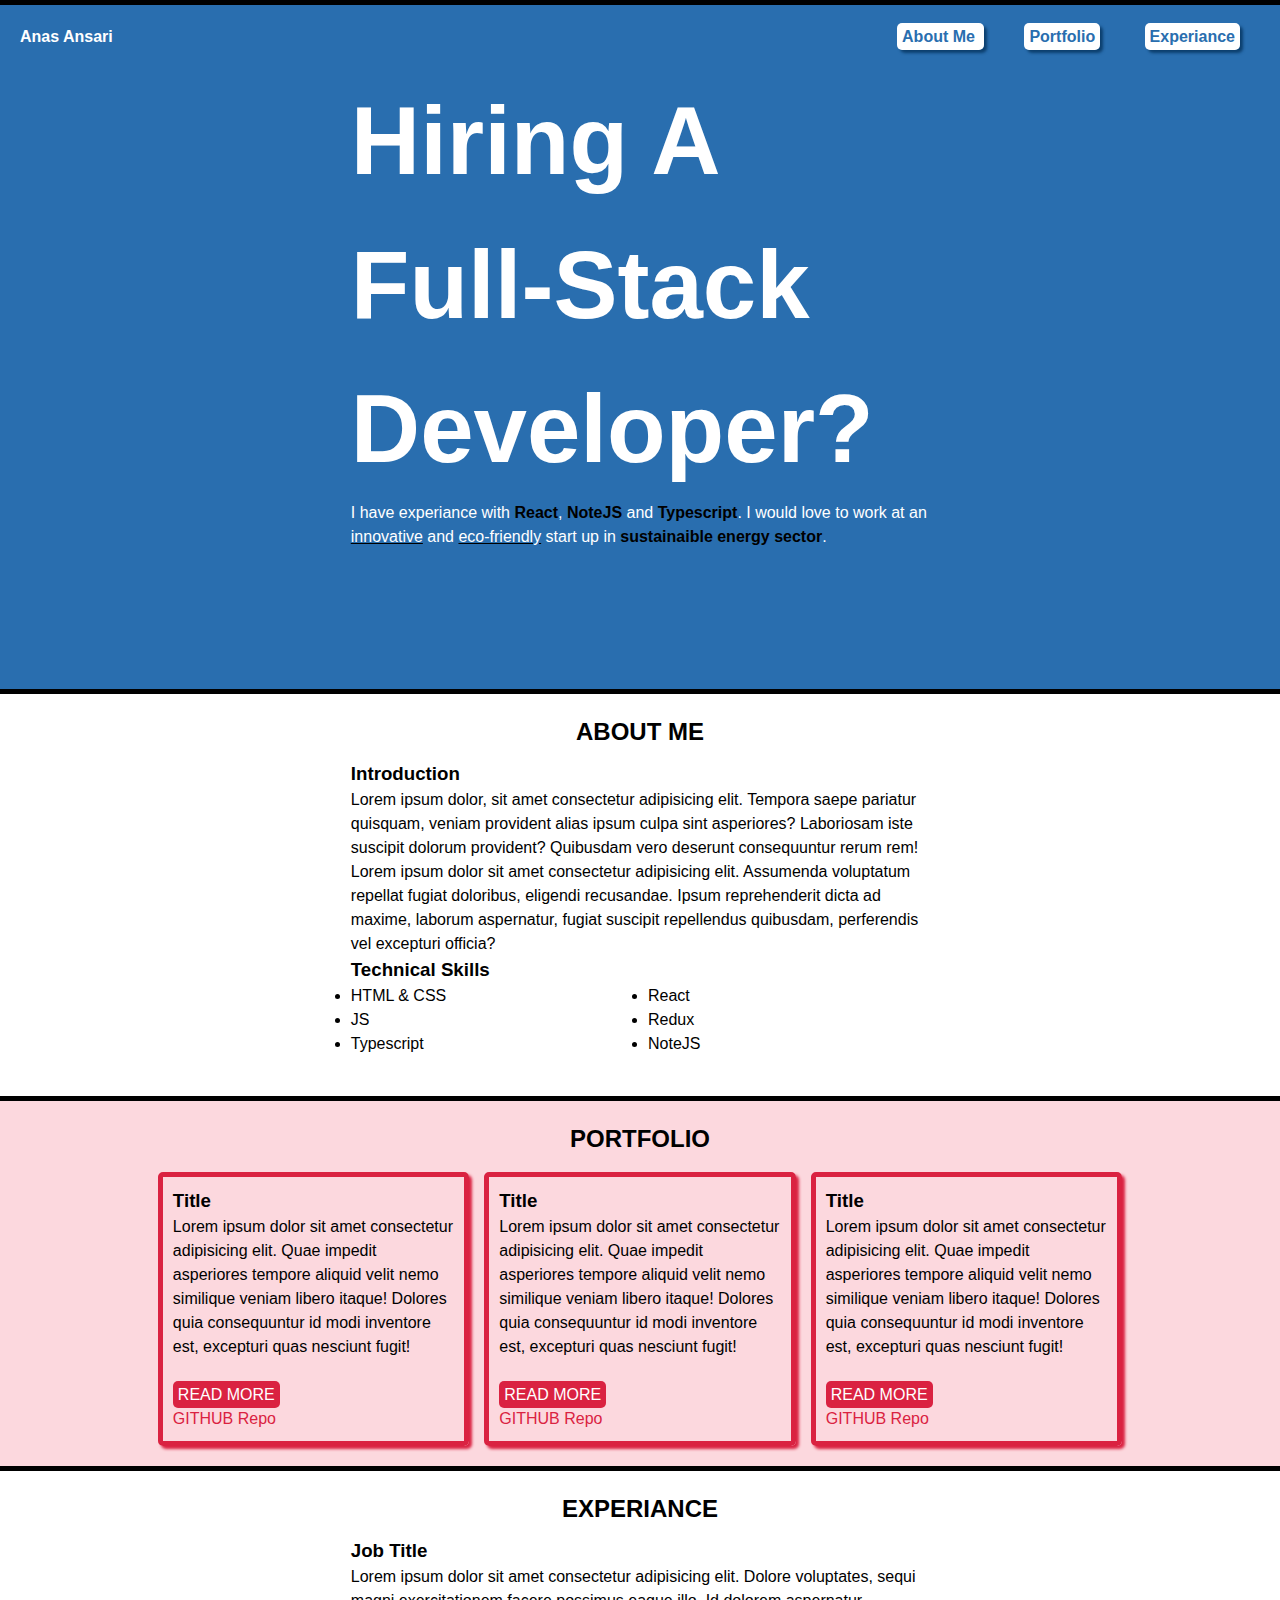
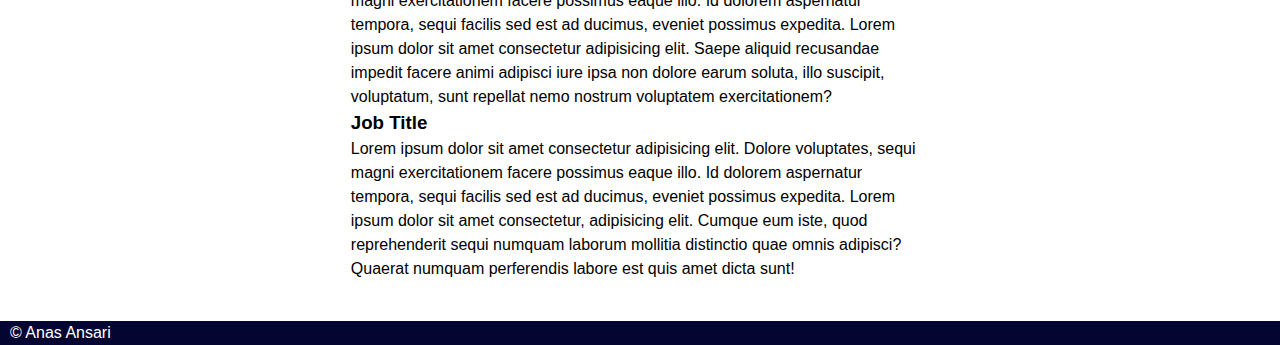
<file: index.html>
<!DOCTYPE html>
<html lang="en">
  <head>
    <meta charset="UTF-8" />
    <meta name="viewport" content="width=device-width, initial-scale=1.0" />
    <meta http-equiv="X-UA-Compatible" content="ie=edge" />
    <title>Static Template</title>
    <link rel="stylesheet" href="./style.css" />
  </head>
  <body>
    <header>
      <nav>
        <h4 class="name">Anas Ansari</h4>
        <ul>
          <li>
            <a href="#about-me"><strong>About Me</strong></a>
          </li>
          <li><a href="#portfolio"><strong>Portfolio</strong></a></li>
          <li><a href="#experiance"><strong>Experiance</strong></a></li>
        </ul>
      </nav>
      <main>
        <h1>
          Hiring A Full-Stack Developer?
        </h1>
        <p class="text">
          I have experiance with <strong>React</strong>,
          <strong>NoteJS</strong> and <strong>Typescript</strong>. I would love
          to work at an <u>innovative</u> and <u>eco-friendly</u> start up in
          <strong>sustainaible energy sector</strong>.
        </p>
      </main>
    </header>
    <article class="about-me">
      <h2 id="about-me">ABOUT ME</h2>
      <section>
      <h3>Introduction</h3>
      <p>
        Lorem ipsum dolor, sit amet consectetur adipisicing elit. Tempora saepe
        pariatur quisquam, veniam provident alias ipsum culpa sint asperiores?
        Laboriosam iste suscipit dolorum provident? Quibusdam vero deserunt
        consequuntur rerum rem! Lorem ipsum dolor sit amet consectetur adipisicing elit. Assumenda voluptatum repellat fugiat doloribus, eligendi recusandae. Ipsum reprehenderit dicta ad maxime, laborum aspernatur, fugiat suscipit repellendus quibusdam, perferendis vel excepturi officia?
      </p>
      <h3>Technical Skills</h3>
      <ul>
        <li>HTML & CSS</li>
        <li>JS</li>
        <li>Typescript</li>
        <li>React</li>
        <li>Redux</li>
        <li>NoteJS</li>
      </ul>
    </section>
    </article>
    <article class="portfolio">
      <h2 id="portfolio">PORTFOLIO</h2>
      <section class="first">
        <h3>Title</h3>
        <p>
          Lorem ipsum dolor sit amet consectetur adipisicing elit. Quae impedit
          asperiores tempore aliquid velit nemo similique veniam libero itaque!
          Dolores quia consequuntur id modi inventore est, excepturi quas
          nesciunt fugit!
        </p>
        <br>
        <a href="/pages/text.html" class="read-more">READ MORE</a>
        <br>
        <a href="https://github.com/anasansari74?tab=repositories" class="repo"
          >GITHUB Repo</a
        >
      </section>
      <section class="second">
        <h3>Title</h3>
        <p>
          Lorem ipsum dolor sit amet consectetur adipisicing elit. Quae impedit
          asperiores tempore aliquid velit nemo similique veniam libero itaque!
          Dolores quia consequuntur id modi inventore est, excepturi quas
          nesciunt fugit!
        </p>
        <br>
        <a href="/pages/text.html" class="read-more">READ MORE</a>
        <br>
        <a href="https://github.com/anasansari74?tab=repositories" class="repo"
          >GITHUB Repo</a
        >
      </section>
      <section class="third">
        <h3>Title</h3>
        <p>
          Lorem ipsum dolor sit amet consectetur adipisicing elit. Quae impedit
          asperiores tempore aliquid velit nemo similique veniam libero itaque!
          Dolores quia consequuntur id modi inventore est, excepturi quas
          nesciunt fugit!
        </p>
        <br>
        <a href="/pages/text.html" class="read-more">READ MORE</a>
        <br>
        <a href="https://github.com/anasansari74?tab=repositories" class="repo"
          >GITHUB Repo</a
        >
      </section>
    </article>
    <article class="experiance">
      <h2 id="experiance">EXPERIANCE</h2>
      <section>
      <h3>Job Title</h3>
      <p>
        Lorem ipsum dolor sit amet consectetur adipisicing elit. Dolore
        voluptates, sequi magni exercitationem facere possimus eaque illo. Id
        dolorem aspernatur tempora, sequi facilis sed est ad ducimus, eveniet
        possimus expedita. Lorem ipsum dolor sit amet consectetur adipisicing elit. Saepe aliquid recusandae impedit facere animi adipisci iure ipsa non dolore earum soluta, illo suscipit, voluptatum, sunt repellat nemo nostrum voluptatem exercitationem?
      </p>
      <h3>Job Title</h3>
      <p>
        Lorem ipsum dolor sit amet consectetur adipisicing elit. Dolore
        voluptates, sequi magni exercitationem facere possimus eaque illo. Id
        dolorem aspernatur tempora, sequi facilis sed est ad ducimus, eveniet
        possimus expedita. Lorem ipsum dolor sit amet consectetur, adipisicing elit. Cumque eum iste, quod reprehenderit sequi numquam laborum mollitia distinctio quae omnis adipisci? Quaerat numquam perferendis labore est quis amet dicta sunt!
      </p>
    </section>
    </article>
    <footer>
      <p>&#169; Anas Ansari</p>
    </footer>
  </body>
</html>
</file>
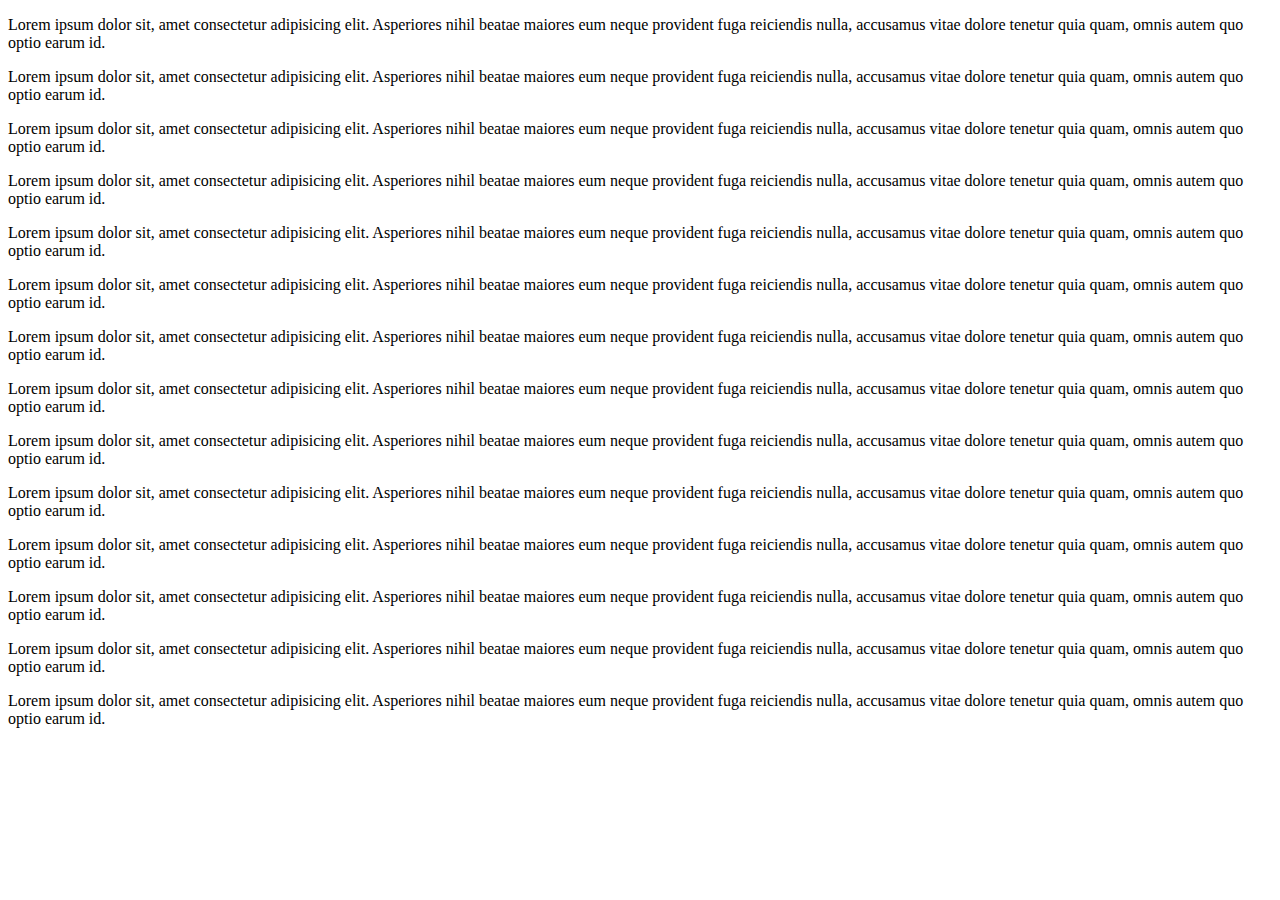
<file: pages/text.html>
<!DOCTYPE html>
<html lang="en">
  <head>
    <meta charset="UTF-8" />
    <meta name="viewport" content="width=device-width, initial-scale=1.0" />
    <meta http-equiv="X-UA-Compatible" content="ie=edge" />
    <title>Document</title>
  </head>
  <body>
    <p>
      Lorem ipsum dolor sit, amet consectetur adipisicing elit. Asperiores nihil
      beatae maiores eum neque provident fuga reiciendis nulla, accusamus vitae
      dolore tenetur quia quam, omnis autem quo optio earum id.
    </p>
    <p>
      Lorem ipsum dolor sit, amet consectetur adipisicing elit. Asperiores nihil
      beatae maiores eum neque provident fuga reiciendis nulla, accusamus vitae
      dolore tenetur quia quam, omnis autem quo optio earum id.
    </p>
    <p>
      Lorem ipsum dolor sit, amet consectetur adipisicing elit. Asperiores nihil
      beatae maiores eum neque provident fuga reiciendis nulla, accusamus vitae
      dolore tenetur quia quam, omnis autem quo optio earum id.
    </p>
    <p>
      Lorem ipsum dolor sit, amet consectetur adipisicing elit. Asperiores nihil
      beatae maiores eum neque provident fuga reiciendis nulla, accusamus vitae
      dolore tenetur quia quam, omnis autem quo optio earum id.
    </p>
    <p>
      Lorem ipsum dolor sit, amet consectetur adipisicing elit. Asperiores nihil
      beatae maiores eum neque provident fuga reiciendis nulla, accusamus vitae
      dolore tenetur quia quam, omnis autem quo optio earum id.
    </p>
    <p>
      Lorem ipsum dolor sit, amet consectetur adipisicing elit. Asperiores nihil
      beatae maiores eum neque provident fuga reiciendis nulla, accusamus vitae
      dolore tenetur quia quam, omnis autem quo optio earum id.
    </p>
    <p>
      Lorem ipsum dolor sit, amet consectetur adipisicing elit. Asperiores nihil
      beatae maiores eum neque provident fuga reiciendis nulla, accusamus vitae
      dolore tenetur quia quam, omnis autem quo optio earum id.
    </p>
    <p>
      Lorem ipsum dolor sit, amet consectetur adipisicing elit. Asperiores nihil
      beatae maiores eum neque provident fuga reiciendis nulla, accusamus vitae
      dolore tenetur quia quam, omnis autem quo optio earum id.
    </p>
    <p>
      Lorem ipsum dolor sit, amet consectetur adipisicing elit. Asperiores nihil
      beatae maiores eum neque provident fuga reiciendis nulla, accusamus vitae
      dolore tenetur quia quam, omnis autem quo optio earum id.
    </p>
    <p>
      Lorem ipsum dolor sit, amet consectetur adipisicing elit. Asperiores nihil
      beatae maiores eum neque provident fuga reiciendis nulla, accusamus vitae
      dolore tenetur quia quam, omnis autem quo optio earum id.
    </p>
    <p>
      Lorem ipsum dolor sit, amet consectetur adipisicing elit. Asperiores nihil
      beatae maiores eum neque provident fuga reiciendis nulla, accusamus vitae
      dolore tenetur quia quam, omnis autem quo optio earum id.
    </p>
    <p>
      Lorem ipsum dolor sit, amet consectetur adipisicing elit. Asperiores nihil
      beatae maiores eum neque provident fuga reiciendis nulla, accusamus vitae
      dolore tenetur quia quam, omnis autem quo optio earum id.
    </p>
    <p>
      Lorem ipsum dolor sit, amet consectetur adipisicing elit. Asperiores nihil
      beatae maiores eum neque provident fuga reiciendis nulla, accusamus vitae
      dolore tenetur quia quam, omnis autem quo optio earum id.
    </p>
    <p>
      Lorem ipsum dolor sit, amet consectetur adipisicing elit. Asperiores nihil
      beatae maiores eum neque provident fuga reiciendis nulla, accusamus vitae
      dolore tenetur quia quam, omnis autem quo optio earum id.
    </p>
  </body>
</html>
</file>
<file: style.css>
* {
  padding: 0;
  margin: 0;

  box-sizing: borderbox;
  scroll-behavior: smooth;

  line-height: 1.5;
  font-family: Arial, Helvetica, sans-serif;
}

h2 {
  justify-self: center;
}

/* Header section */

header,
article {
  border-top: 5px solid black;
}

header {
  background-color: rgb(41, 110, 175);
  color: white;

  padding: 20px;
}

header nav {
  display: grid;
  grid-template-columns: 1fr auto;
}

header nav ul li {
  display: inline;
  text-align: right;
  color: rgb(41, 110, 175);
  background-color: white;
  margin: 20px;
  padding: 5px;
  border-radius: 5px;
  box-shadow: 3px 3px 3px rgb(12, 63, 110);
}

header a {
  color: rgb(41, 110, 175);
  text-decoration: none;
}

header nav ul a:hover {
  text-decoration: underline;
}

main {
  display: grid;
  grid-template:
    ". h1 ." auto
    ". p ." auto/
    1fr 65ch 1fr;

  padding: 20px;
}

h1 {
  display: grid;
  grid-area: h1;
  font-size: 6rem;
}

header main p {
  grid-area: p;
  margin-bottom: 100px;
}

main strong {
  color: black;
}

u {
  text-decoration-color: black;
}

/* About me section */

.about-me {
  display: grid;
  grid-template:
    ". h2 ." auto
    ". section ." auto/
    1fr 65ch 1fr;

  grid-gap: 10px;

  padding: 20px 20px 40px 20px;
}

#about-me {
  grid-area: h2;
}

.about-me section {
  grid-area: section;
}

.about-me ul {
  columns: 2;
}

/* Portfolio Section */

.portfolio {
  display: grid;
  grid-template:
    ". . h2 . ." auto
    ". first second third ." auto/
    1fr 35ch 35ch 35ch 1fr;

  grid-gap: 15px;

  padding: 20px;

  background-color: rgb(252, 216, 222);
}

.portfolio h2 {
  grid-area: h2;
}

.portfolio section {
  padding: 10px;

  border: 5px solid rgb(218, 34, 65);
  border-radius: 5px;
  box-shadow: 3px 3px 3px rgb(218, 34, 65);
}

.read-more {
  text-decoration: none;

  color: white;
  background-color: rgb(218, 34, 65);

  padding: 5px;

  border-radius: 5px;
}

.repo {
  text-decoration: none;
  color: rgb(218, 34, 65);
}

.portfolio a {
  justify-content: center;
}

.portfolio .first {
  grid-area: first;
}

.portfolio .second {
  grid-area: second;
}

.portfolio .third {
  grid-area: third;
}

/* Experiance Section */

.experiance {
  display: grid;
  grid-template:
    ". h2 ." auto
    ". section ." auto/
    1fr 65ch 1fr;

  grid-gap: 10px;

  padding: 20px 20px 40px 20px;
}

.experiance h2 {
  grid-area: h2;
}

.experiance section {
  grid-area: section;
}

/* Footer section */

footer {
  color: white;
  background-color: rgb(5, 5, 49);

  padding-left: 10px;
}
</file>
